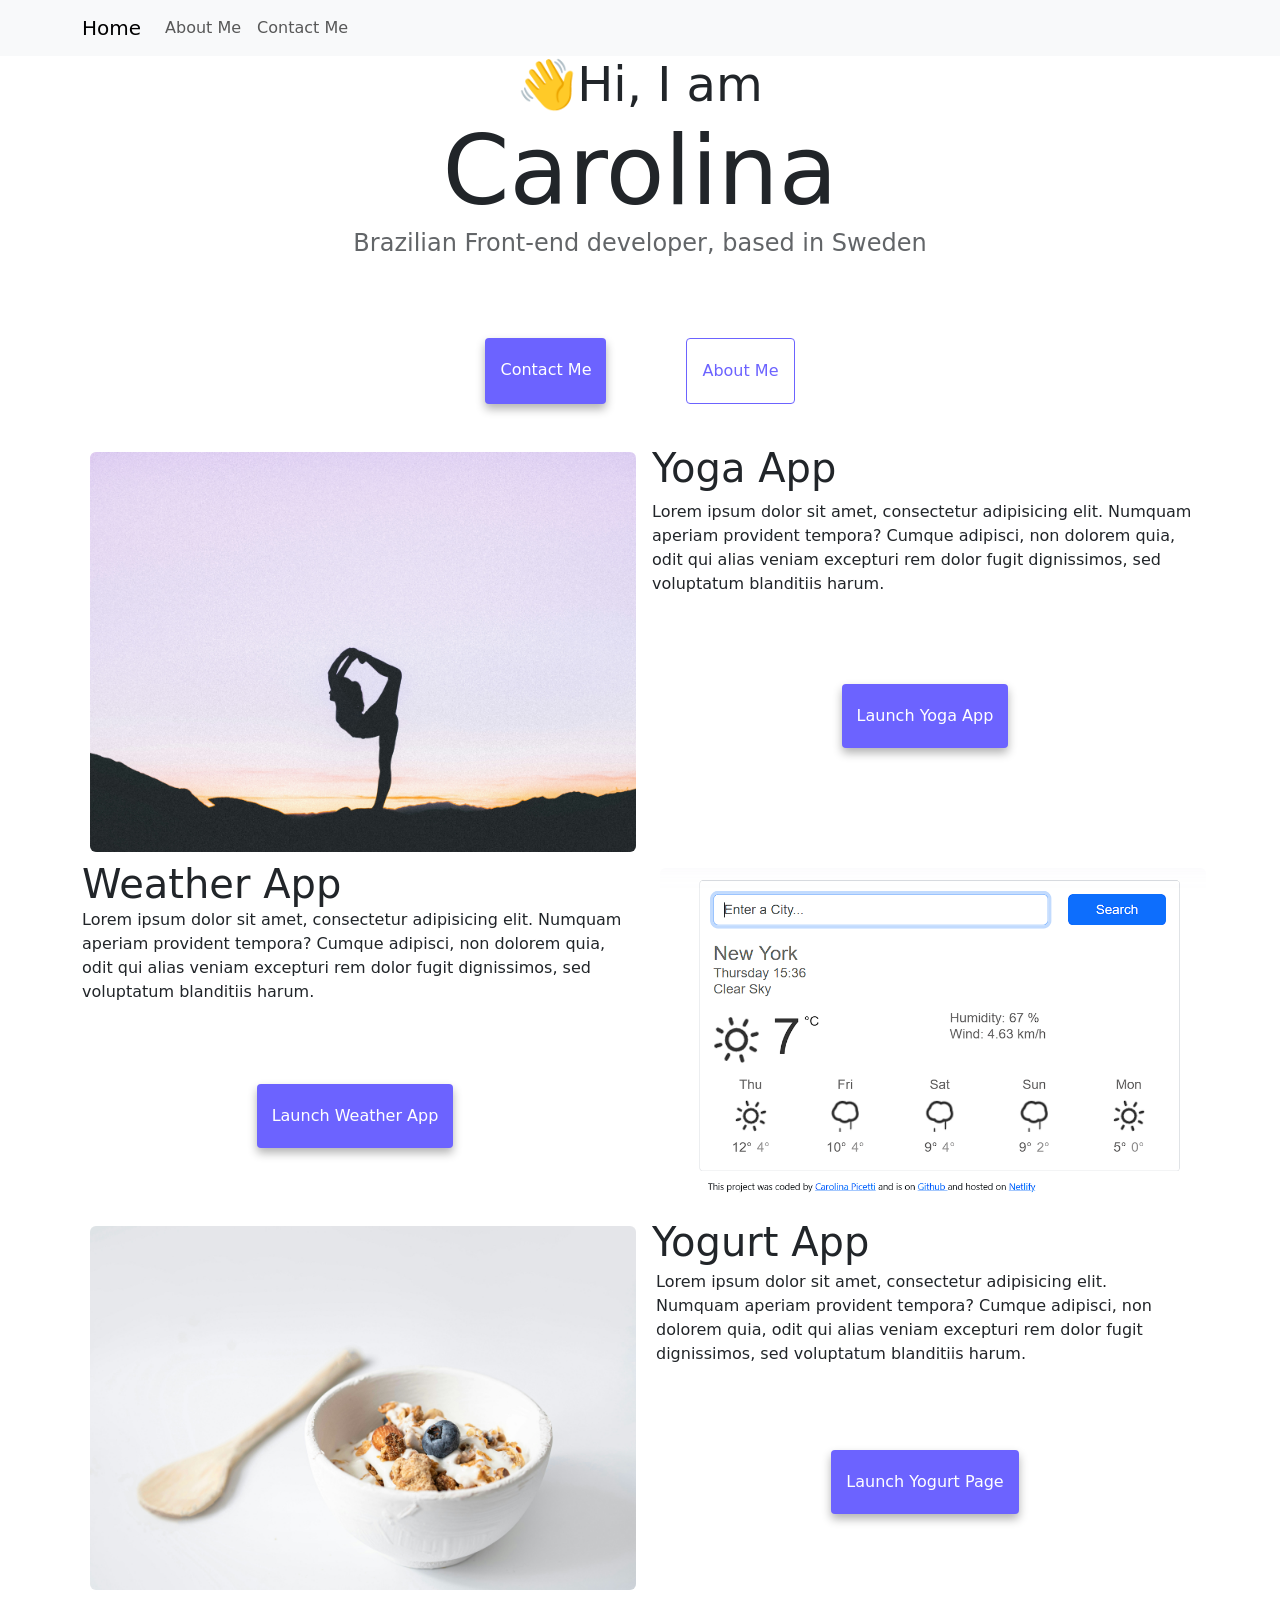
<file: index.html>
<!DOCTYPE html>
<html lang="en">
  <head>
    <meta charset="UTF-8" />
    <meta http-equiv="X-UA-Compatible" content="IE=edge" />
    <meta name="viewport" content="width=device-width, initial-scale=1.0" />
    <title>Front-end Developer Junior</title>
    <link
      href="https://cdn.jsdelivr.net/npm/bootstrap@5.3.8/dist/css/bootstrap.min.css"
      rel="stylesheet"
      integrity="sha384-sRIl4kxILFvY47J16cr9ZwB07vP4J8+LH7qKQnuqkuIAvNWLzeN8tE5YBujZqJLB"
      crossorigin="anonymous"
    />
    <script
      src="https://cdn.jsdelivr.net/npm/bootstrap@5.3.8/dist/js/bootstrap.bundle.min.js"
      integrity="sha384-FKyoEForCGlyvwx9Hj09JcYn3nv7wiPVlz7YYwJrWVcXK/BmnVDxM+D2scQbITxI"
      crossorigin="anonymous"
    ></script>
    <link rel="stylesheet" href="style.css" />
  </head>
  <body>
    <nav class="navbar navbar-expand-lg bg-body-tertiary">
      <div class="container-md">
        <a class="navbar-brand" href="index.html">Home</a>
        <button
          class="navbar-toggler"
          type="button"
          data-bs-toggle="collapse"
          data-bs-target="#navbarNav"
          aria-controls="navbarNav"
          aria-expanded="false"
          aria-label="Toggle navigation"
        >
          <span class="navbar-toggler-icon"></span>
        </button>
        <div class="collapse navbar-collapse" id="navbarNav">
          <ul class="navbar-nav">
            <li class="nav-item">
              <a class="nav-link" href="about.html">About Me</a>
            </li>
            <li class="nav-item">
              <a class="nav-link" href="about.html#contact">Contact Me</a>
            </li>
          </ul>
        </div>
      </div>
    </nav>
    <h2>👋Hi, I am</h2>
    <h1>Carolina</h1>
    <h3>Brazilian Front-end developer, based in Sweden</h3>
    <div class="navigation-links">
      <a href="about.html#contact" class="contact-link">Contact me</a>
      <a href="about.html" class="about-link">About me</a>
    </div>
    <div class="container">
      <div class="row">
        <div class="col-sm-6">
          <img src="images/wesley-tingey-yoga.jpg" alt="Yoga" class="img-fluid rounded m-2 d-none d-sm-block" />
        </div>
        <div class="col-sm-6">
          <h2 class="text-start fs-1">Yoga App</h2>
          <p class="text-start py-2">
            Lorem ipsum dolor sit amet, consectetur adipisicing elit. Numquam
            aperiam provident tempora? Cumque adipisci, non dolorem quia, odit
            qui alias veniam excepturi rem dolor fugit dignissimos, sed
            voluptatum blanditiis harum.
          </p>
          <div class="navigation-links">
            <a href="#" class="link-apps" title="Go to Yoga App">Launch Yoga App</a>
          </div>
        </div>
      </div>
    </div>
    <div class="container">
      <div class="row">
        <div class="col-sm-6">
          <h2 class="text-start fs-1">Weather App</h2>
          <p class="text-start">
            Lorem ipsum dolor sit amet, consectetur adipisicing elit. Numquam
            aperiam provident tempora? Cumque adipisci, non dolorem quia, odit
            qui alias veniam excepturi rem dolor fugit dignissimos, sed
            voluptatum blanditiis harum.
          </p>
          <div class="navigation-links">
            <a href="#" class="link-apps" title="Go to Weather App">Launch Weather App</a>
          </div>
        </div>
        <div class="col-sm-6">
          <img
            src="images/weatherappimg.png"
            alt="Weather"
            class="img-fluid rounded m-2 d-none d-sm-block"
          />
        </div>
      </div>
    </div>
    <div class="container">
      <div class="row">
        <div class="col-sm-6">
          <img
            src="images/nilufar-nattaq-yogurt.jpg"
            alt="Yogurt"
            class="img-fluid rounded m-2 d-none d-sm-block"
          />
        </div>
        <div class="col-sm-6">
          <h2 class="text-start fs-1">Yogurt App</h2>
          <p class="text-start p-1">
            Lorem ipsum dolor sit amet, consectetur adipisicing elit. Numquam
            aperiam provident tempora? Cumque adipisci, non dolorem quia, odit
            qui alias veniam excepturi rem dolor fugit dignissimos, sed
            voluptatum blanditiis harum.
          </p>
          <div class="navigation-links">
            <a href="#" class="link-apps" title="Go to Yogurt page">Launch Yogurt page</a>
          </div>
        </div>
      </div>
    </div>
  </body>
</html>
</file>
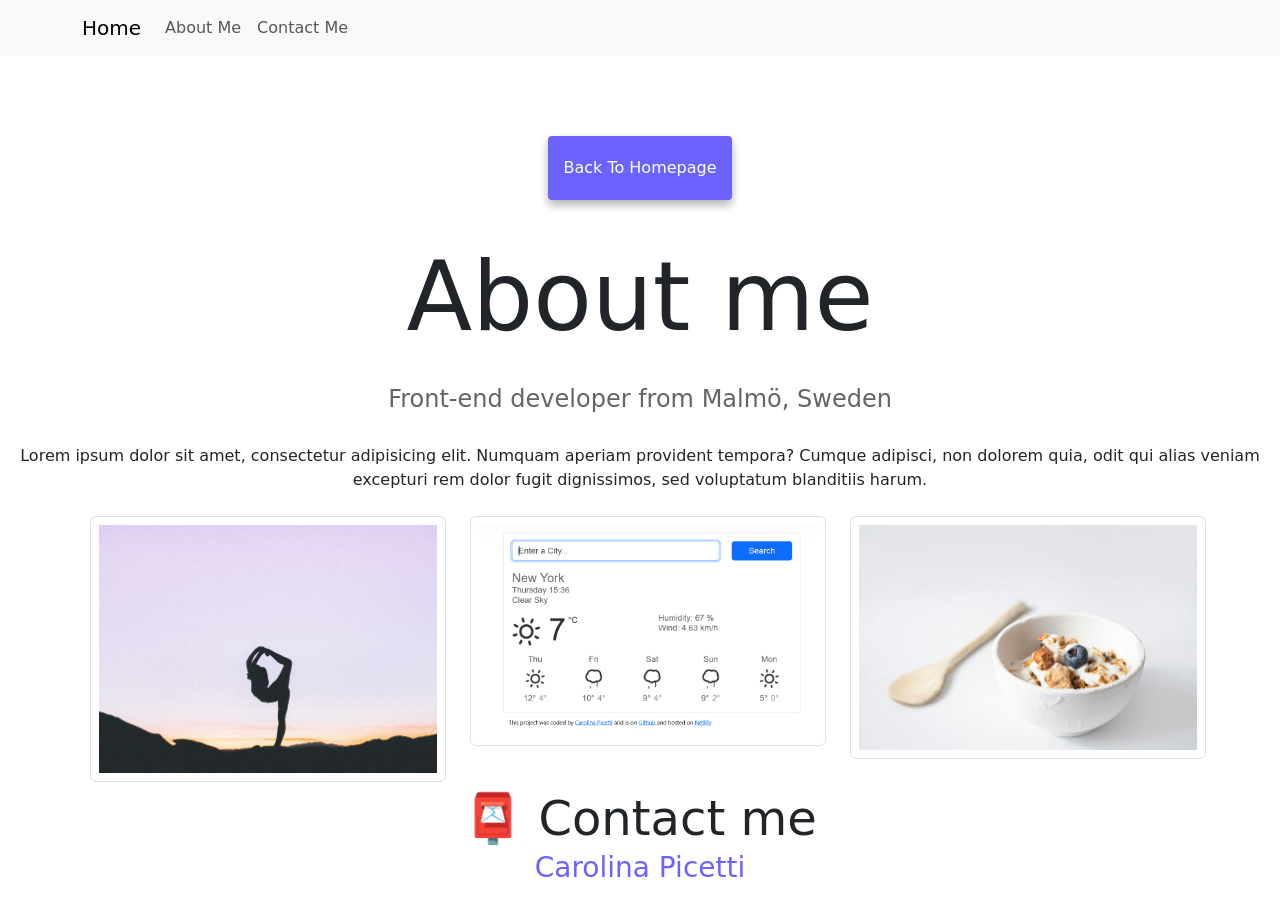
<file: about.html>
<!DOCTYPE html>
<html lang="en">
  <head>
    <meta charset="UTF-8" />
    <meta http-equiv="X-UA-Compatible" content="IE=edge" />
    <meta name="viewport" content="width=device-width, initial-scale=1.0" />
    <title>About Carolina, Front-end Developer Junior
    </title>
    <link
      href="https://cdn.jsdelivr.net/npm/bootstrap@5.3.8/dist/css/bootstrap.min.css"
      rel="stylesheet"
      integrity="sha384-sRIl4kxILFvY47J16cr9ZwB07vP4J8+LH7qKQnuqkuIAvNWLzeN8tE5YBujZqJLB"
      crossorigin="anonymous"
    />
    <script
      src="https://cdn.jsdelivr.net/npm/bootstrap@5.3.8/dist/js/bootstrap.bundle.min.js"
      integrity="sha384-FKyoEForCGlyvwx9Hj09JcYn3nv7wiPVlz7YYwJrWVcXK/BmnVDxM+D2scQbITxI"
      crossorigin="anonymous"
    ></script>
    <link rel="stylesheet" href="style.css" />
  </head>
  <body>
    <nav class="navbar navbar-expand-lg bg-body-tertiary">
      <div class="container-md">
        <a class="navbar-brand" href="index.html">Home</a>
        <button
          class="navbar-toggler"
          type="button"
          data-bs-toggle="collapse"
          data-bs-target="#navbarNav"
          aria-controls="navbarNav"
          aria-expanded="false"
          aria-label="Toggle navigation"
        >
          <span class="navbar-toggler-icon"></span>
        </button>
        <div class="collapse navbar-collapse" id="navbarNav">
          <ul class="navbar-nav">
            <li class="nav-item">
              <a class="nav-link" href="about.html">About Me</a>
            </li>
            <li class="nav-item">
              <a class="nav-link" href="about.html#contact">Contact Me</a>
            </li>
          </ul>
        </div>
      </div>
    </nav>
    <div class="navigation-links">
      <a href="index.html" class="homepage-link" title="Back to Homepage">Back to homepage</a>
    </div>
    <h1>About me</h1>
    <h3 class="about-h3">Front-end developer from Malmö, Sweden</h3>

    <p class="text-center">
      Lorem ipsum dolor sit amet, consectetur adipisicing elit. Numquam aperiam
      provident tempora? Cumque adipisci, non dolorem quia, odit qui alias
      veniam excepturi rem dolor fugit dignissimos, sed voluptatum blanditiis
      harum.
    </p>

    <div class="container">
      <div class="row">
        <div class="col-sm-4">
          <img
            src="images/wesley-tingey-yoga.jpg"
            alt="yoga"
            class="img-fluid rounded m-2 p-2 border"
          />
        </div>
        <div class="col-sm-4">
          <img
            src="images/weatherappimg.png"
            alt="weather"
            class="img-fluid rounded m-2 p-2 border"
          />
        </div>
        <div class="col-sm-4">
          <img
            src="images/nilufar-nattaq-yogurt.jpg"
            alt="yogurt"
            class="img-fluid rounded m-2 p-2 border"
          />
        </div>
      </div>
    </div>
    <div id="contact">
      <h2>📮 Contact me</h2>
      <a href="mailto:carolinapicetti@gmail.com" class="email-link" title="E-mail to Carolina">
        Carolina Picetti
      </a>
    </div>
  </body>
</html>
</file>
<file: style.css>
:root {
  --primary-color: #6c63ff;
  --secondary-color: #f5f2fe;
  --box-shadow: 0 5px 10px rgba(0, 0, 0, 0.3);
}

h1,
h2,
h3 {
  text-align: center;
  margin: 0;
}

h1 {
  font-size: 96px;
}

h2 {
  font-size: 48px;
}

h3 {
  font-size: 24px;
  opacity: 0.7;
}

.about-h3 {
  padding: 30px;
}

.navigation-links {
  display: flex;
  margin-top: 40px;
  justify-content: center;
}

.navigation-links a {
  margin: 40px;
  border-radius: 4px;
  padding: 20px 15px;
  text-decoration: none;
  text-transform: capitalize;
}

.link-apps {
  background: var(--primary-color);
  box-shadow: var(--box-shadow);
  color: white;
}

.contact-link {
  background: var(--primary-color);
  box-shadow: var(--box-shadow);
  color: white;
}

.about-link {
  color: var(--primary-color);
  border: 1px solid var(--primary-color);
}

.homepage-link {
  background: var(--primary-color);
  box-shadow: var(--box-shadow);
  color: white;
}

.email-link {
  display: flex;
  justify-content: center;
  color: var(--primary-color);
  font-size: 28px;
  text-decoration: none;
}

.email-link:hover {
  text-decoration: underline;
}
</file>
